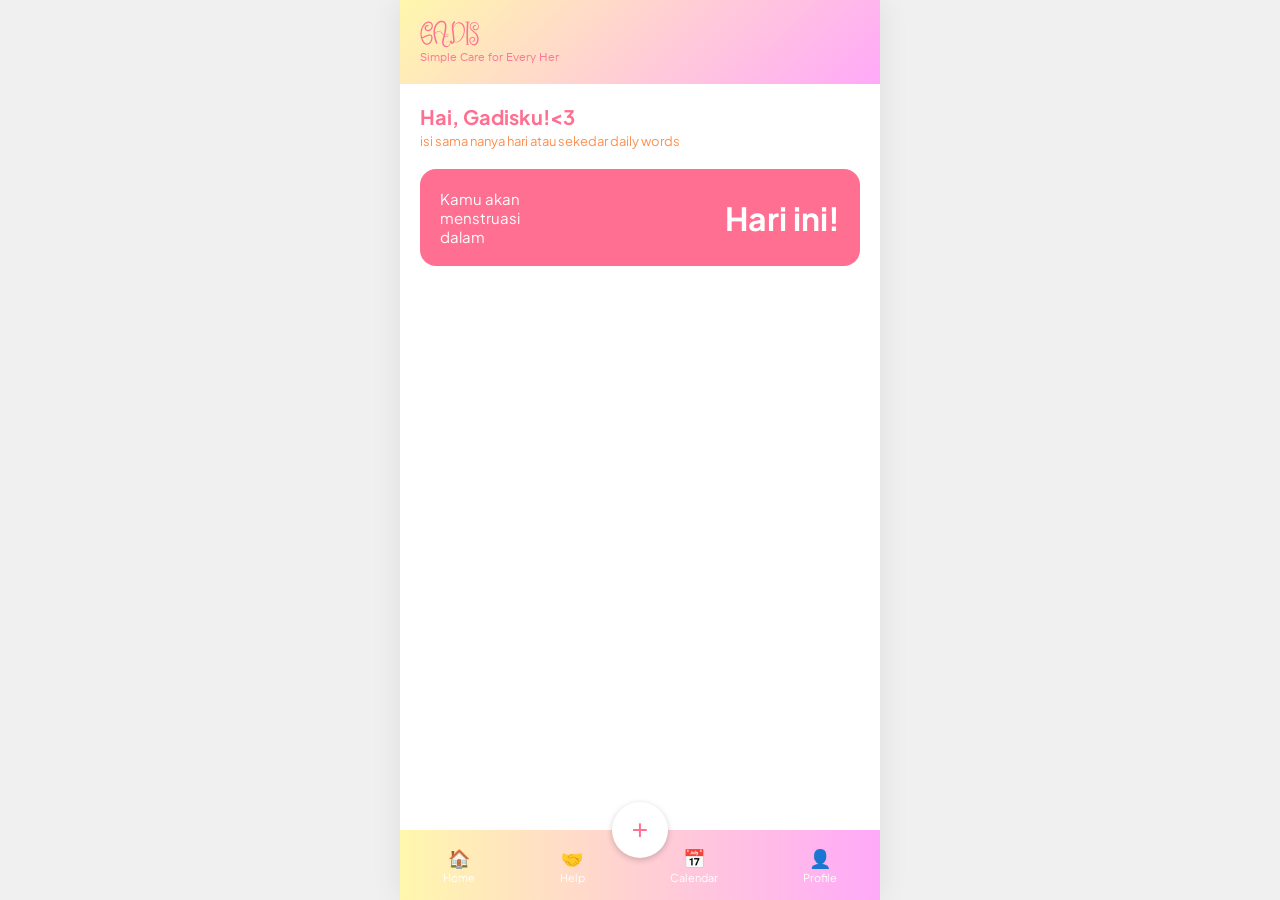
<file: index.html>
<!DOCTYPE html>
<html lang="id">
<head>
<meta charset="UTF-8">
<meta name="viewport" content="width=device-width, initial-scale=1.0">
<title>GADIS - Simple Care for Every Her</title>
<link href="https://fonts.googleapis.com/css2?family=Fredoka:wght@600&family=Plus+Jakarta+Sans:wght@400;600&display=swap" rel="stylesheet">
<link rel="stylesheet" href="style.css">
</head>
<body>

  <header class="header">
    <h1>GADIS</h1>
    <p class="tagline">Simple Care for Every Her</p>
  </header>

  <main class="content">
    <div class="greeting">
      <h2>Hai, Gadisku!&lt;3</h2>
      <p>isi sama nanya hari atau sekedar daily words</p>
    </div>

    <div class="prediction-card">
      <p class="prediction-text">Kamu akan menstruasi dalam</p>
      <p class="prediction-days" id="daysLeft">3 hari</p>
    </div>
  </main>

  <nav class="bottom-nav">
    <a href="index.html" class="nav-item">
      <span class="icon">🏠</span><span>Home</span>
    </a>
    <a href="findhelp.html" class="nav-item">
      <span class="icon">🤝</span><span>Help</span>
    </a>
    <button class="fab" aria-label="Tambah catatan">+</button>
    <a href="siklus.html" class="nav-item">
      <span class="icon">📅</span><span>Calendar</span>
    </a>
    <a href="profile.html" class="nav-item">
      <span class="icon">👤</span><span>Profile</span>
    </a>
  </nav>

  <script src="script.js"></script>
</body>
</html>
</file>
<file: style.css>
@font-face {
  font-family: 'Kids Rainy';
  src: url('font/Kids Rainy.otf') format('opentype');
  font-weight: normal;
  font-style: normal;
  font-display: swap;
}

@font-face {
  font-family: 'Interphases Pro';
  src: url('font/TT Interphases Pro Trial Regular.ttf') format('truetype');
  font-weight: normal;
  font-style: normal;
  font-display: swap;
}

* { margin:0; padding:0; box-sizing:border-box; }

html {
  background:#f0f0f0;
}

body {
  max-width:480px;
  margin:0 auto;
  min-height:100vh;
  position:relative;
  background:#fff;
  padding-bottom:90px;
  font-family: 'Plus Jakarta Sans', sans-serif;
  box-shadow:0 0 30px rgba(0,0,0,0.08);
}

.header {
  background: linear-gradient(135deg, #fff7ad, #ffa9f9);
  padding: 20px;
  color: #fe6f91;
}
.header h1 {
  font-family: 'Kids Rainy', 'Fredoka', sans-serif;
  font-size:28px;
  font-weight:normal;
}
.header .tagline {
  font-family: 'Interphases Pro', 'Plus Jakarta Sans', sans-serif;
  font-size:12px;
  opacity:0.9;
}

.content { padding: 20px; }

.greeting h2 { color:#FF6F91; font-size:20px; margin-bottom:4px; }
.greeting p { color:#FF8F4D; font-size:13px; margin-bottom:20px; }

.prediction-card {
  background:#FF6F91;
  border-radius:16px;
  padding:20px;
  display:flex;
  justify-content:space-between;
  align-items:center;
  color:#fff;
}
.prediction-text { font-size:15px; max-width:120px; }
.prediction-days { font-size:32px; font-weight:700; }

.bottom-nav {
  position:fixed;
  bottom:0;
  left:50%;
  transform:translateX(-50%);
  width:100%;
  max-width:480px;
  height:70px;
  background:linear-gradient(90deg,#fff7ad,#ffa9f9);
  display:flex;
  justify-content:space-around;
  align-items:center;
}
.nav-item {
  text-decoration:none;
  color:#fff;
  font-size:11px;
  display:flex;
  flex-direction:column;
  align-items:center;
  gap:2px;
}
.nav-item .icon { font-size:18px; }

.fab {
  position:absolute;
  left:50%;
  top:0;
  transform:translate(-50%,-50%);
  width:56px;
  height:56px;
  border-radius:50%;
  background:#fff;
  color:#FF6F91;
  font-size:28px;
  border:none;
  box-shadow:0 2px 6px rgba(0,0,0,0.2);
}

/* Auth form (buat login & register) */
.auth-form { display:flex; flex-direction:column; gap:12px; margin-top:10px; }
.auth-form input {
  padding:14px;
  border:1px solid #FCE4EC;
  border-radius:10px;
  font-size:14px;
  outline:none;
  font-family: 'Plus Jakarta Sans', sans-serif;
}
.auth-form input:focus { border-color:#FF6F91; }
.btn-primary {
  background:linear-gradient(135deg, #FFD54F, #FF6F91);
  color:#fff;
  border:none;
  padding:14px;
  border-radius:10px;
  font-size:15px;
  font-weight:600;
  font-family: 'Plus Jakarta Sans', sans-serif;
}
.error-text { color:#FF6F91; font-size:12px; min-height:16px; }
.switch-text { text-align:center; margin-top:16px; font-size:13px; color:#666; }
.switch-text a { color:#FF6F91; font-weight:600; }

.divider {
  display:flex;
  align-items:center;
  gap:10px;
  margin:16px 0;
  color:#999;
  font-size:12px;
}
.divider::before, .divider::after {
  content:'';
  flex:1;
  height:1px;
  background:#FCE4EC;
}
.btn-google {
  width:100%;
  background:#fff;
  color:#555;
  border:1px solid #FCE4EC;
  padding:14px;
  border-radius:10px;
  font-size:14px;
  font-weight:600;
  font-family:'Plus Jakarta Sans', sans-serif;
}
</file>
